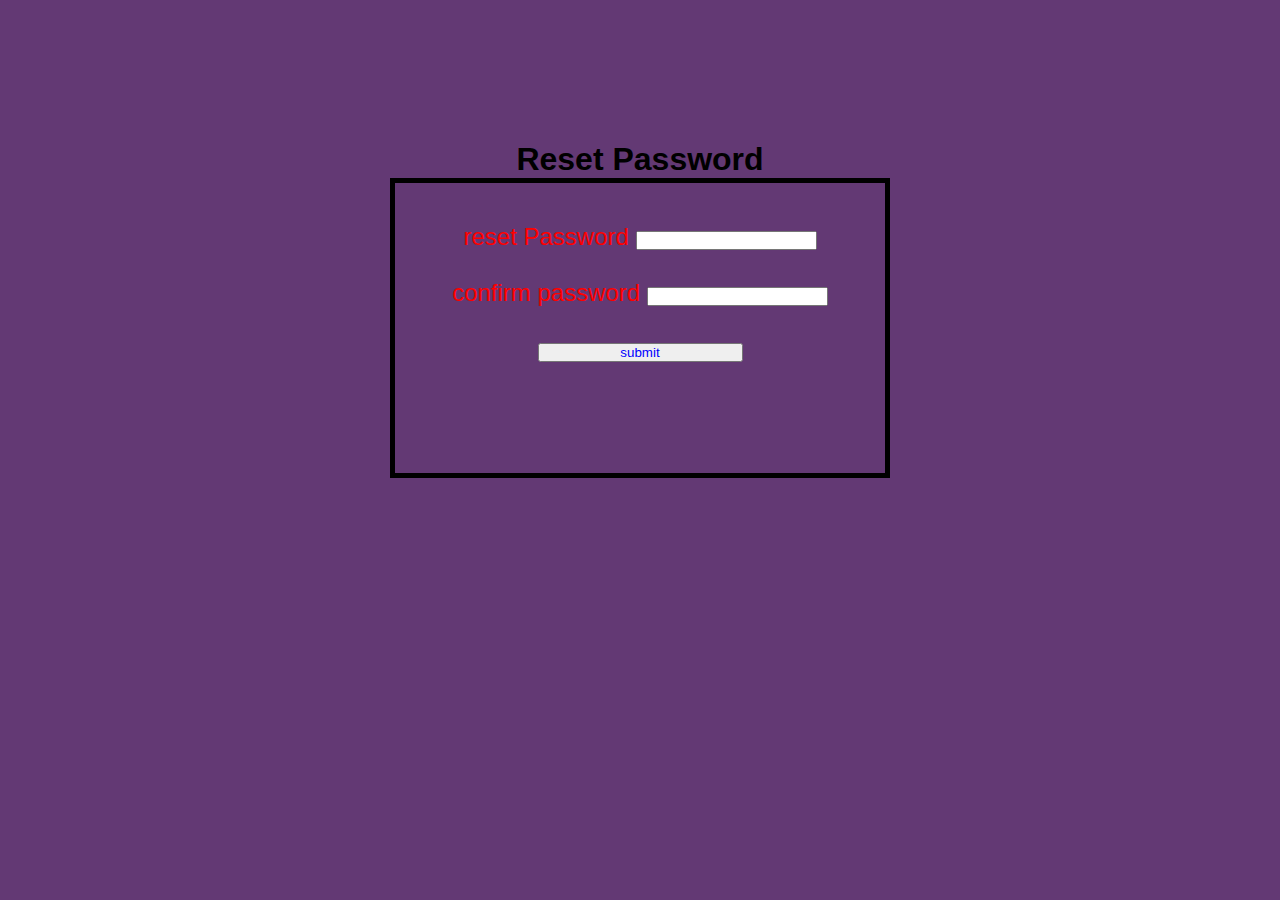
<file: forget.html>
<!DOCTYPE html>
<html lang="en">
<head>
    <meta charset="UTF-8">
    <meta name="viewport" content="width=device-width, initial-scale=1.0">
    <title>forget password</title>
    <style>
 .bordered  {
    width: 500px;
    height: 300px;
    padding: 40px;
    border: 5px solid black;
    align-items: center;
  }
*{
  margin: 0;
  padding: 0;
  box-sizing: border-box;
  font-family: 'Poppins', sans-serif;
}
html,body{
  display: grid;
  height: 100%;
  width: 100%;
  place-items: center;
  background: "#633974";
 
}

button{
    width: 50%;
    color:blue;

}

    </style>
</head>
<body bgcolor="#633974"><center>
    <h1><b>Reset Password</b><font  size="5" color="red"  >
    </h1>
    <div class="bordered">
            
   
    <form action="registration.html" class="login">
    
        <div id="alert"></div>
      
        <label for=" reset"> reset Password</label>
        <input type=" reset password" id="reset password"><br><br>
      
        <label for="confirm password">confirm password</label>
        <input type=" confirm password" id=" confirm password">
      <br><br>
      
        <button type="submit">submit</button>
     </div>
      </center>
      </form>
      
</bod>
</html>
</file>
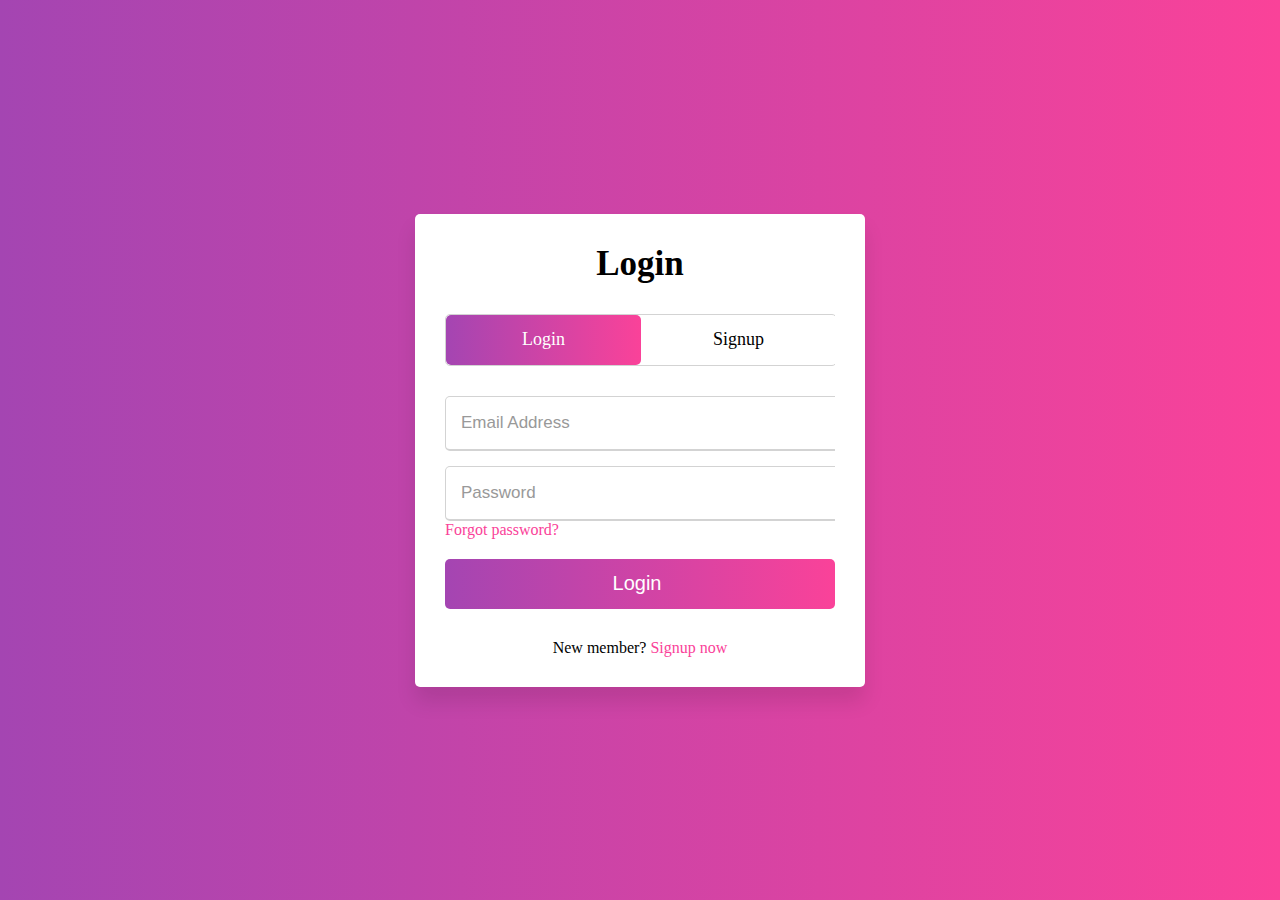
<file: registration.html>
<!DOCTYPE html>
<!-- Created By CodingNepal -->
<html lang="en" dir="ltr">
   <head>
      <meta charset="utf-8">
      <title>Login and Registration Form Website </title>
      
      <meta name="viewport" content="width=device-width, initial-scale=1.0">
      <style>
        url('https://fonts.googleapis.com/css?family=Poppins:400,500,600,700&display=swap');
*{
  margin: 0;
  padding: 0;
  box-sizing: border-box;
  font-family: 'Poppins', sans-serif;
}
html,body{
  display: grid;
  height: 100%;
  width: 100%;
  place-items: center;
  background: -webkit-linear-gradient(left, #a445b2, #fa4299);
}
::selection{
  background: #fa4299;
  color: #fff;
}
.wrapper{
  overflow: hidden;
  max-width: 390px;
  background: #fff;
  padding: 30px;
  border-radius: 5px;
  box-shadow: 0px 15px 20px rgba(0,0,0,0.1);
}
.wrapper .title-text{
  display: flex;
  width: 200%;
}
.wrapper .title{
  width: 50%;
  font-size: 35px;
  font-weight: 600;
  text-align: center;
  transition: all 0.6s cubic-bezier(0.68,-0.55,0.265,1.55);
}
.wrapper .slide-controls{
  position: relative;
  display: flex;
  height: 50px;
  width: 100%;
  overflow: hidden;
  margin: 30px 0 10px 0;
  justify-content: space-between;
  border: 1px solid lightgrey;
  border-radius: 5px;
}
.slide-controls .slide{
  height: 100%;
  width: 100%;
  color: #fff;
  font-size: 18px;
  font-weight: 500;
  text-align: center;
  line-height: 48px;
  cursor: pointer;
  z-index: 1;
  transition: all 0.6s ease;
}
.slide-controls label.signup{
  color: #000;
}
.slide-controls .slider-tab{
  position: absolute;
  height: 100%;
  width: 50%;
  left: 0;
  z-index: 0;
  border-radius: 5px;
  background: -webkit-linear-gradient(left, #a445b2, #fa4299);
  transition: all 0.6s cubic-bezier(0.68,-0.55,0.265,1.55);
}
input[type="radio"]{
  display: none;
}
#signup:checked ~ .slider-tab{
  left: 50%;
}
#signup:checked ~ label.signup{
  color: #fff;
  cursor: default;
  user-select: none;
}
#signup:checked ~ label.login{
  color: #000;
}
#login:checked ~ label.signup{
  color: #000;
}
#login:checked ~ label.login{
  cursor: default;
  user-select: none;
}
.wrapper .form-container{
  width: 100%;
  overflow: hidden;
}
.form-container .form-inner{
  display: flex;
  width: 200%;
}
.form-container .form-inner form{
  width: 50%;
  transition: all 0.6s cubic-bezier(0.68,-0.55,0.265,1.55);
}
.form-inner form .field{
  height: 50px;
  width: 100%;
  margin-top: 20px;
}
.form-inner form .field input{
  height: 100%;
  width: 100%;
  outline: none;
  padding-left: 15px;
  border-radius: 5px;
  border: 1px solid lightgrey;
  border-bottom-width: 2px;
  font-size: 17px;
  transition: all 0.3s ease;
}
.form-inner form .field input:focus{
  border-color: #fc83bb;
  /* box-shadow: inset 0 0 3px #fb6aae; */
}
.form-inner form .field input::placeholder{
  color: #999;
  transition: all 0.3s ease;
}
form .field input:focus::placeholder{
  color: #b3b3b3;
}
.form-inner form .pass-link{
  margin-top: 5px;
}
.form-inner form .signup-link{
  text-align: center;
  margin-top: 30px;
}
.form-inner form .pass-link a,
.form-inner form .signup-link a{
  color: #fa4299;
  text-decoration: none;
}
.form-inner form .pass-link a:hover,
.form-inner form .signup-link a:hover{
  text-decoration: underline;
}
form .btn{
  height: 50px;
  width: 100%;
  border-radius: 5px;
  position: relative;
  overflow: hidden;
}
form .btn .btn-layer{
  height: 100%;
  width: 300%;
  position: absolute;
  left: -100%;
  background: -webkit-linear-gradient(right, #a445b2, #fa4299, #a445b2, #fa4299);
  border-radius: 5px;
  transition: all 0.4s ease;;
}
form .btn:hover .btn-layer{
  left: 0;
}
form .btn input[type="submit"]{
  height: 100%;
  width: 100%;
  z-index: 1;
  position: relative;
  background: none;
  border: none;
  color: #fff;
  padding-left: 0;
  border-radius: 5px;
  font-size: 20px;
  font-weight: 500;
  cursor: pointer;
}
      </style>
   </head>
   <body>
      
      <div class="wrapper">
         <div class="title-text">
            <div class="title login">
               Login 
            </div>
            <div class="title signup">
               Signup 
            </div>
         </div>
         <div class="form-container">
            <div class="slide-controls">
               <input type="radio" name="slide" id="login" checked>
               <input type="radio" name="slide" id="signup">
               <label for="login" class="slide login">Login</label>
               <label for="signup" class="slide signup">Signup</label>
               <div class="slider-tab"></div>
            </div>
            <div class="form-inner">
               <form action="index.html" class="login">
                  <div class="field">
                     <input type="text" placeholder="Email Address" required>
                  </div>
                  <div class="field">
                     <input type="password" placeholder="Password" required>
                  </div>
                  <div class="pass-link">
                     <a href="forget.html">Forgot password?</a>
                  </div>
                  <div class="field btn">
                     <div class="btn-layer"></div>
                     <input type="submit" value="Login">
                  </div>
                  <div class="signup-link">
                     New member? <a href="">Signup now</a>
                  </div>
               </form>
               
               <form action="index.html" class="signup">
                  <div class="field">
                     <input type="text" placeholder="Email Address" required>
                  </div>
                  <div class="field">
                     <input type="password" placeholder="Password" required>
                  </div>
                  <div class="field">
                     <input type="password" placeholder="Confirm password" required>
                  </div>
                  <div class="field btn">
                     <div class="btn-layer"></div>
                     <input type="submit"  value="Signup">
                  </div>
               </form>
            </div>
         </div>
      </div>
   </form>

      <script>
      

         const loginText = document.querySelector(".title-text .login");
         const loginForm = document.querySelector("form.login");
         const loginBtn = document.querySelector("label.login");
         const signupBtn = document.querySelector("label.signup");
         const signupLink = document.querySelector("form .signup-link a");
         signupBtn.onclick = (()=>{
           loginForm.style.marginLeft = "-50%";
           loginText.style.marginLeft = "-50%";
         });
         loginBtn.onclick = (()=>{
           loginForm.style.marginLeft = "0%";
           loginText.style.marginLeft = "0%";
         });
         signupLink.onclick = (()=>{
           signupBtn.click();
           return false;
         });
      </script>
   </body>
</html>
</file>
